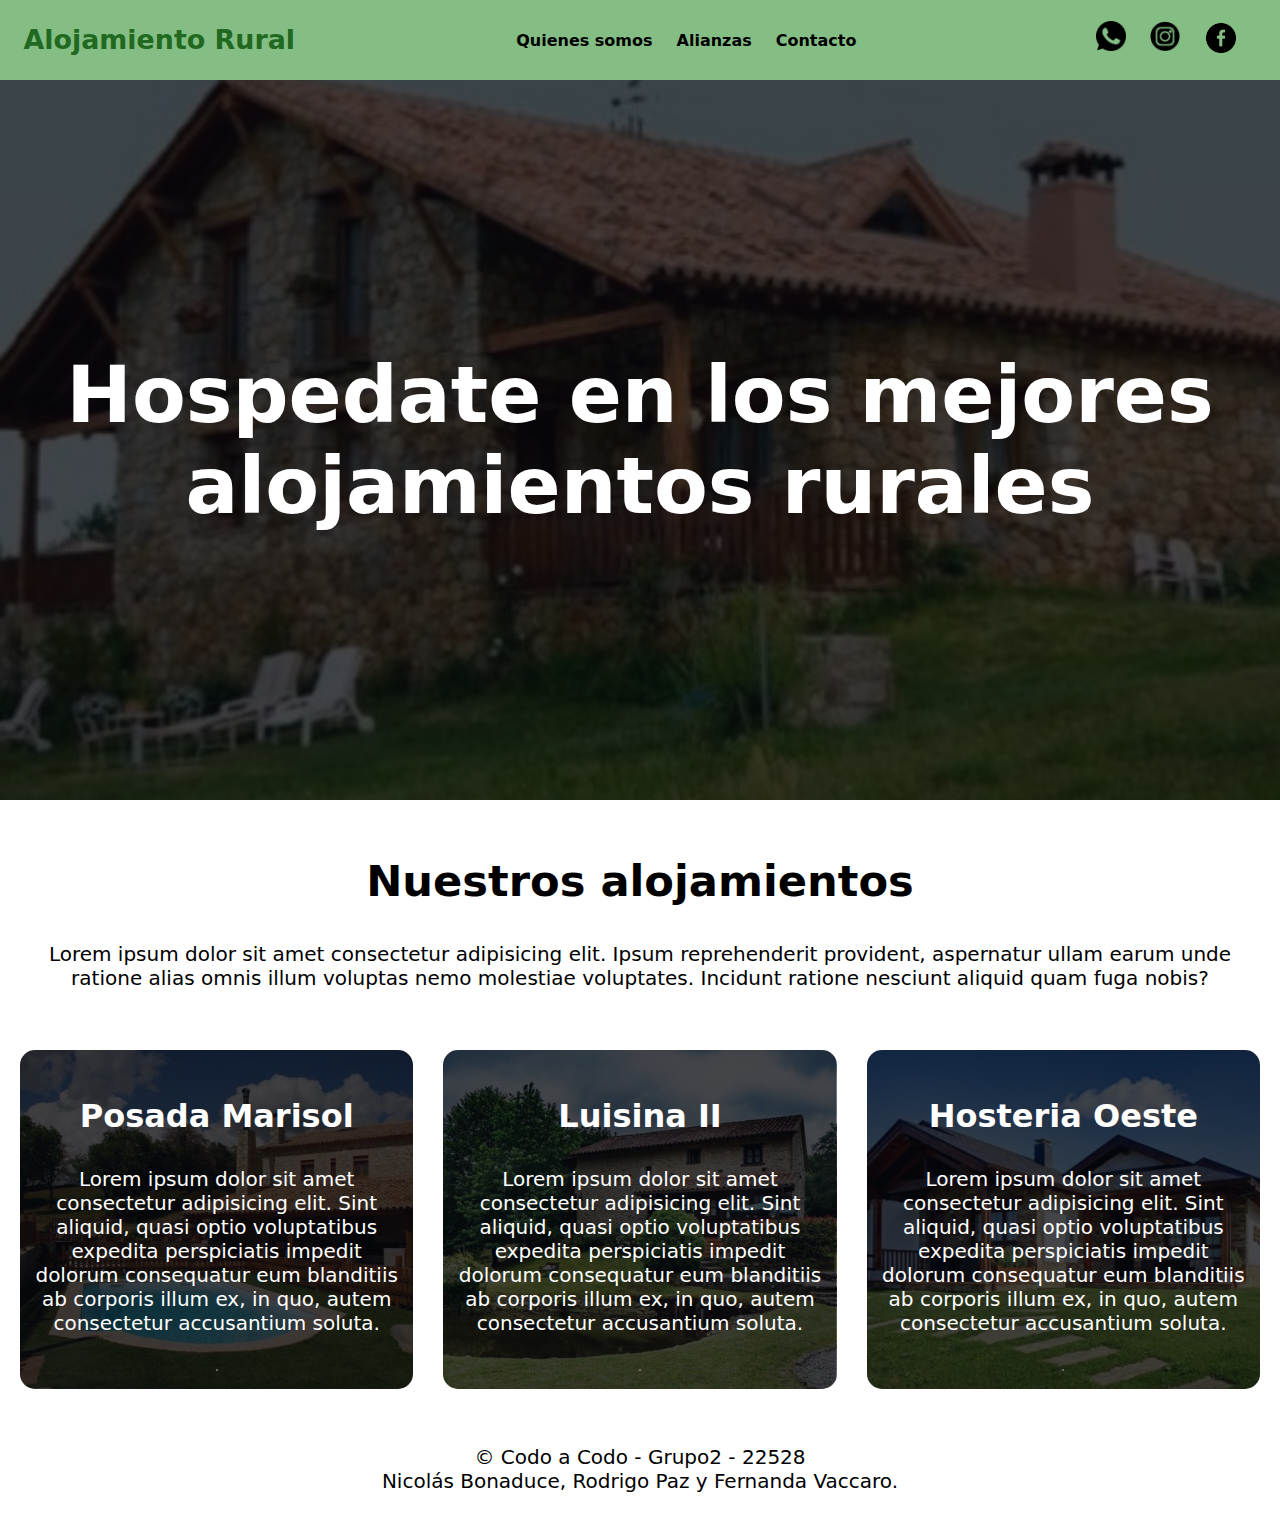
<file: index.html>
<!DOCTYPE html>
<html lang="en">

<head>
    <meta charset="UTF-8">
    <meta http-equiv="X-UA-Compatible" content="IE=edge">
    <meta name="viewport" content="width=device-width, initial-scale=1.0">
    <title>Alojamiento Rural</title>
    <link rel="stylesheet" href="Design.css">
    <link rel="shortcut icon" href="https://cdn-icons-png.flaticon.com/128/1703/1703523.png" type="image/png" />

    
</head>

<body>   


    <header>

        <div class="conteiner">
            <p class="logo">
                <a href="Index.html" target="_self" title="Página inicial">Alojamiento Rural</a>
            </p>
            <nav>
                <a href="somos.html" target="_self" title="Quienes somos">Quienes somos</a>
                <a href="Alianzas.html" target="_self" title="Alianzas">Alianzas</a>
                <a href="Contacto.html" target="_self" title="Contacto">Contacto</a>
            </nav>

            <nav class="Redes">
                <a href="https://api.whatsapp.com/send?phone=541166554433" id="IG" target="_blank"><img
                        src="images/wsp-black.png" alt="ig" width="30" height="30"></a>
                <a href="https://www.instagram.com/alojamientoRural/" id="FB" target="_blank"><img
                        src="images/IG-Black.png" alt="fb" width="30" height="30"></a>
                <a href="https://www.facebook.com/AlojamientoRural/" id="WSP" target="_blank"><img
                        src="images/Fb-Black.png" alt="wsp" width="34" height="34"></a>

            </nav>

        </div>
    </header>


    <main>
        <section id="hero">
            <h1>Hospedate en los mejores <br> alojamientos rurales</h1>
        </section>

        <section id="Carrusel">
            <h2>Nuestros alojamientos</h2>
            <p>Lorem ipsum dolor sit amet consectetur adipisicing elit. Ipsum reprehenderit provident, aspernatur ullam
                earum unde ratione alias omnis illum voluptas nemo molestiae voluptates. Incidunt ratione nesciunt
                aliquid quam fuga nobis?</p>
        </section>

        <section id="alojamientos">
            <div class="conteiner">
                <div class="carta">
                    <h3>Posada Marisol</h3>
                    <p>Lorem ipsum dolor sit amet consectetur adipisicing elit. Sint aliquid, quasi optio
                        voluptatibus
                        expedita perspiciatis impedit dolorum consequatur eum blanditiis ab corporis illum ex, in
                        quo,
                        autem
                        consectetur accusantium soluta.
                    </p>
                    <button>+ Info</button>
                </div>

                <div class="carta">
                    <h3>Luisina II</h3>
                    <p>Lorem ipsum dolor sit amet consectetur adipisicing elit. Sint aliquid, quasi optio
                        voluptatibus
                        expedita perspiciatis impedit dolorum consequatur eum blanditiis ab corporis illum ex, in
                        quo,
                        autem
                        consectetur accusantium soluta.
                    </p>
                    <button>+ Info</button>
                </div>

                <div class="carta">
                    <h3>Hosteria Oeste</h3>
                    <p>Lorem ipsum dolor sit amet consectetur adipisicing elit. Sint aliquid, quasi optio
                        voluptatibus
                        expedita perspiciatis impedit dolorum consequatur eum blanditiis ab corporis illum ex, in
                        quo,
                        autem
                        consectetur accusantium soluta.
                    </p>
                    <button>+ Info</button>
                </div>
            </div>


        </section>


    </main>

    <footer>
        <section id="conteiner">
            <p> &copy; Codo a Codo - Grupo2 - 22528 <br>
                Nicolás Bonaduce, Rodrigo Paz y Fernanda Vaccaro.</p>
        </section>
        <script>
           
           
           fetch('http://worldtimeapi.org/api/timezone/America/Argentina/Buenos_Aires')
            .then(response => response.json())
            .then(info => console.log(info))
           
        </script>
    </footer>


</body>

</html>
</file>
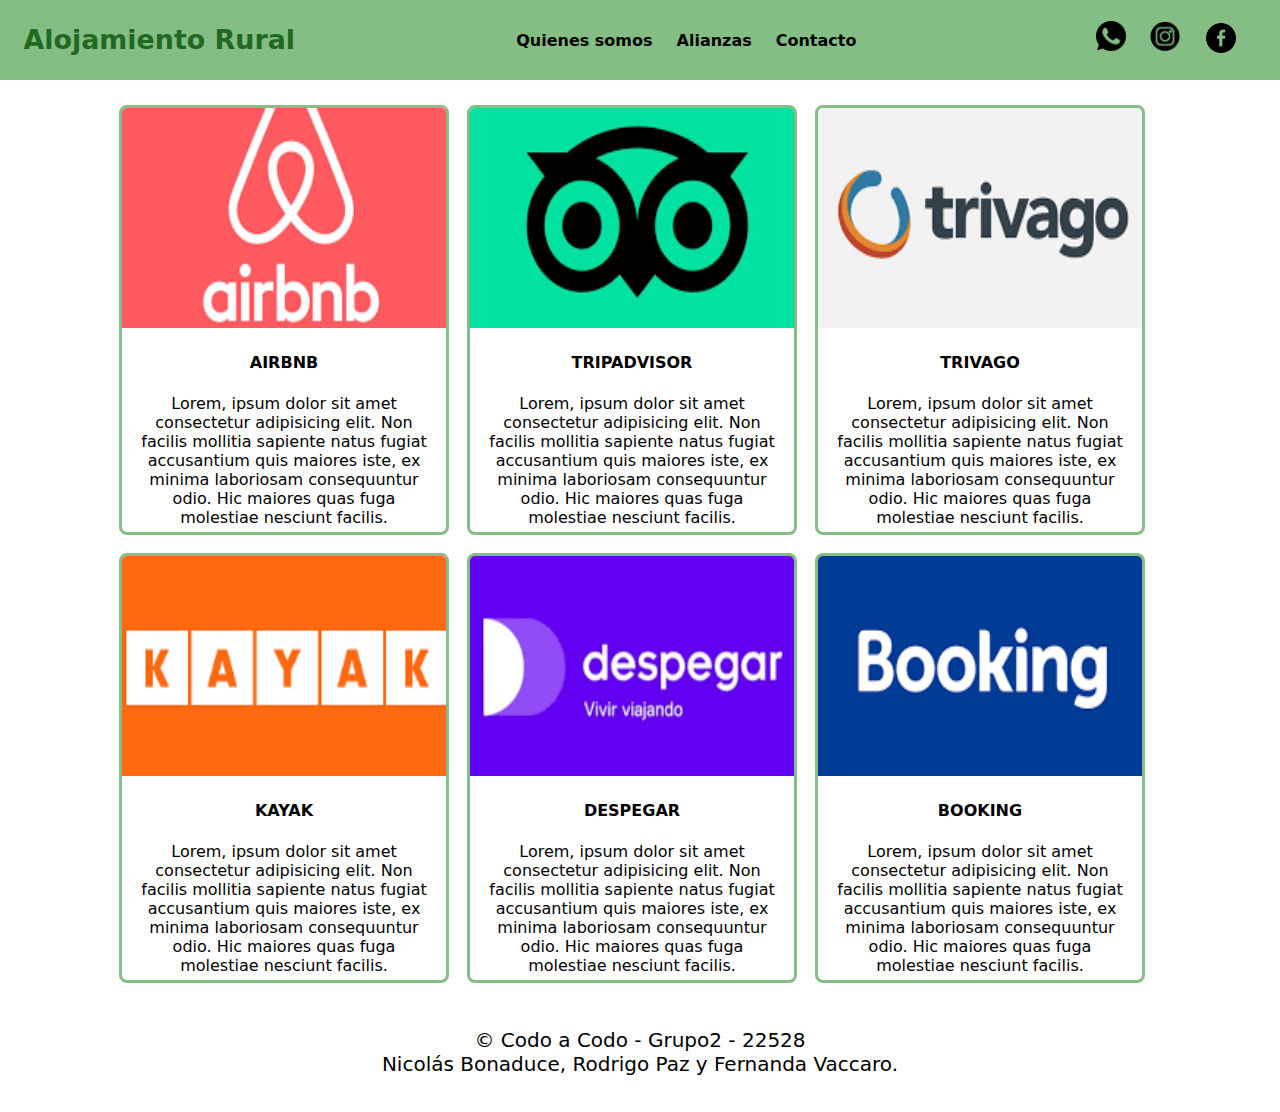
<file: alianzas.html>
<!DOCTYPE html>
<html lang="en">

<head>
    <meta charset="UTF-8">
    <meta http-equiv="X-UA-Compatible" content="IE=edge">
    <meta name="viewport" content="width=device-width, initial-scale=1.0">
    <title>Alojamiento Rural</title>
    <link rel="stylesheet" href="Design.css">
    <link rel="shortcut icon" href="https://cdn-icons-png.flaticon.com/128/1703/1703523.png" type="image/png" />

</head>

<body>
    <header>

        <div class="conteiner">
            <p class="logo">
                <a href="Index.html">Alojamiento Rural</a>
            </p>
            <nav>
                <a href="somos.html" target="_self" title="Quienes somos">Quienes somos</a>
                <a href="Alianzas.html" target="_self" title="Alianzas">Alianzas</a>
                <a href="Contacto.html" target="_self" title="Contacto">Contacto</a>
            </nav>

            <nav class="Redes">
                <a href="https://api.whatsapp.com/send?phone=541166554433" id="IG" target="_blank"><img
                        src="images/wsp-black.png" alt="ig" width="30" height="30"></a>
                <a href="https://www.instagram.com/alojamientoRural/" id="FB" target="_blank"><img
                        src="images/IG-Black.png" alt="fb" width="30" height="30"></a>
                <a href="https://www.facebook.com/AlojamientoRural/" id="WSP" target="_blank"><img
                        src="images/Fb-Black.png" alt="wsp" width="34" height="34"></a>

            </nav>

        </div>
    </header>


    <main>
        <div class="ConteinerAli">
            <div class="CartaAli">
                <img src="images/airbnb.png">
                <h4>AIRBNB</h4>
                <p>Lorem, ipsum dolor sit amet consectetur adipisicing elit. Non facilis mollitia sapiente natus fugiat
                    accusantium quis maiores iste, ex minima laboriosam consequuntur odio. Hic maiores quas fuga
                    molestiae nesciunt facilis.</p>

            </div>

            <div class="CartaAli">
                <img src="images/tripadvisor.png">
                <h4>TRIPADVISOR</h4>
                <p>Lorem, ipsum dolor sit amet consectetur adipisicing elit. Non facilis mollitia sapiente natus fugiat
                    accusantium quis maiores iste, ex minima laboriosam consequuntur odio. Hic maiores quas fuga
                    molestiae nesciunt facilis.</p>

            </div>

            <div class="CartaAli">
                <img src="images/trivago.png">
                <h4>TRIVAGO</h4>
                <p>Lorem, ipsum dolor sit amet consectetur adipisicing elit. Non facilis mollitia sapiente natus fugiat
                    accusantium quis maiores iste, ex minima laboriosam consequuntur odio. Hic maiores quas fuga
                    molestiae nesciunt facilis.</p>

            </div>


            <div class="CartaAli">
                <img src="images/kayak.png">
                <h4>KAYAK</h4>
                <p>Lorem, ipsum dolor sit amet consectetur adipisicing elit. Non facilis mollitia sapiente natus fugiat
                    accusantium quis maiores iste, ex minima laboriosam consequuntur odio. Hic maiores quas fuga
                    molestiae nesciunt facilis.</p>

            </div>

            <div class="CartaAli">
                <img src="images/despegar.png">
                <h4>DESPEGAR</h4>
                <p>Lorem, ipsum dolor sit amet consectetur adipisicing elit. Non facilis mollitia sapiente natus fugiat
                    accusantium quis maiores iste, ex minima laboriosam consequuntur odio. Hic maiores quas fuga
                    molestiae nesciunt facilis.</p>

            </div>

            <div class="CartaAli">
                <img src="images/booking.png">
                <h4>BOOKING</h4>
                <p>Lorem, ipsum dolor sit amet consectetur adipisicing elit. Non facilis mollitia sapiente natus fugiat
                    accusantium quis maiores iste, ex minima laboriosam consequuntur odio. Hic maiores quas fuga
                    molestiae nesciunt facilis.</p>

            </div>

        </div>

    </main>

    <footer>
        <section id="conteiner">
            <p> &copy; Codo a Codo - Grupo2 - 22528 <br>
                Nicolás Bonaduce, Rodrigo Paz y Fernanda Vaccaro.</p>
        </section>
    </footer>



</body>

</html>
</file>
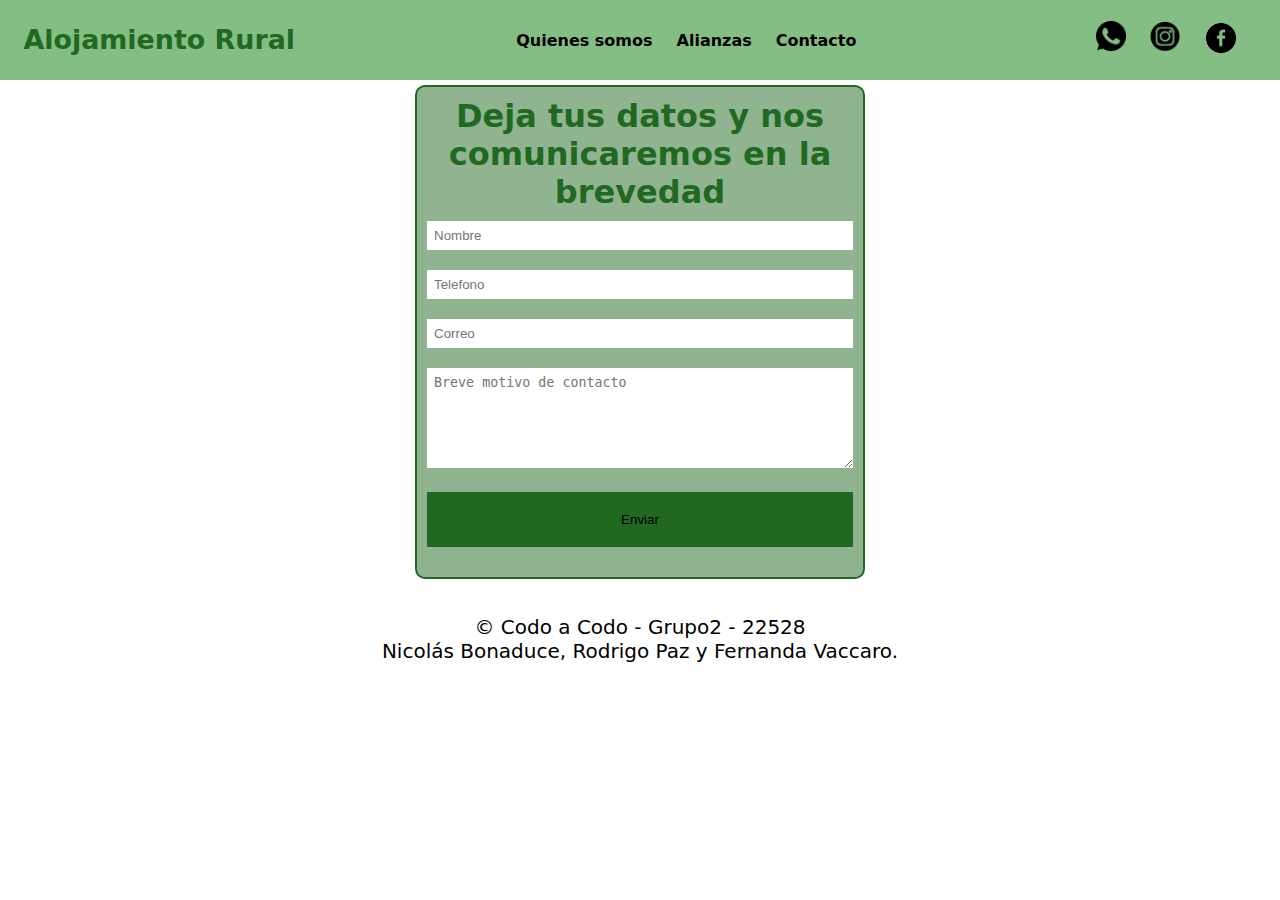
<file: contacto.html>
<!DOCTYPE html>
<html lang="en">

<head>
    <meta charset="UTF-8">
    <meta http-equiv="X-UA-Compatible" content="IE=edge">
    <meta name="viewport" content="width=device-width, initial-scale=1.0">
    <title>Alojamiento Rural</title>
    <link rel="stylesheet" href="Design.css">
    <link rel="shortcut icon" href="https://cdn-icons-png.flaticon.com/128/1703/1703523.png" type="image/png" />

</head>

<body>


    <header>

        <div class="conteiner">
            <p class="logo">
                <a href="Index.html">Alojamiento Rural</a>
            </p>
            <nav>
                <a href="somos.html" target="_self" title="Quienes somos">Quienes somos</a>
                <a href="Alianzas.html" target="_self" title="Alianzas">Alianzas</a>
                <a href="Contacto.html" target="_self" title="Contacto">Contacto</a>
            </nav>

            <nav class="Redes">
                <a href="https://api.whatsapp.com/send?phone=541166554433" id="IG" target="_blank"><img
                        src="images/wsp-black.png" alt="ig" width="30" height="30"></a>
                <a href="https://www.instagram.com/alojamientoRural/" id="FB" target="_blank"><img
                        src="images/IG-Black.png" alt="fb" width="30" height="30"></a>
                <a href="https://www.facebook.com/AlojamientoRural/" id="WSP" target="_blank"><img
                        src="images/Fb-Black.png" alt="wsp" width="34" height="34"></a>

            </nav>

        </div>
    
        <script>
          function verificarEmail (mail){
            console.log(mail)
            
            re=/^([\da-z_\.-]+)@([\da-z\.-]+)\.([a-z\.]{2,6})$/
          
            if(!re.exec(mail)){
                alert('Debe ingresar una dirección de correo válida.');
                return false;
            }           
           else return true;
            }
        </script>
    
    
    </header>

    <main>
        <form action="mailto:alojamientorural@gmail.com?subject=Tarifas" method="post" onsubmit="return verificarEmail(Correo.value)" enctype ="text/plain" >
            <h3>Deja tus datos y nos comunicaremos en la brevedad</h3>
            <input type="text" name="Nombre" placeholder="Nombre">
            <input type="text" name="Telefono" placeholder="Telefono">
            <input type="text" name="Correo" placeholder="Correo">
            <textarea name="Mensaje" placeholder="Breve motivo de contacto"></textarea>
            <input type="submit" value="Enviar" id="boton">
        </form>

        <style>
            form {
                width: 450px;
                margin: auto;
                background-color: rgb(33, 105, 33, 0.5);
                border: 2px solid rgb(33, 105, 33);
                border-radius: 10px;
                padding: 10px 10px;
                box-sizing: border-box;
                margin-top: 5px;
            }

            form h3 {
                color: rgb(33, 105, 33);
                text-align: center;
                margin: 0;
                margin-bottom: 10px;
            }

            form input,
            textarea {
                width: 100%;
                margin-bottom: 20px;
                padding: 7px;
                box-sizing: border-box;
                border: none
            }

            form textarea {
                min-height: 100px;
                max-height: 200px;
                max-width: 100%;
                min-width: 100%
            }

            form #boton {
                background-color: rgb(33, 105, 33);
                padding: 20px;
            }

            form #boton:hover {
                cursor: pointer;
                background-color: rgba(33, 105, 33, 0.5);
            }
<!--media-->
            form{width: 100%;}
        </style>


    </main>

    <footer>
        <section id="conteiner">
            <p> &copy; Codo a Codo - Grupo2 - 22528 <br>
                Nicolás Bonaduce, Rodrigo Paz y Fernanda Vaccaro.</p>
        </section>
    </footer>

</body>

</html>
</file>
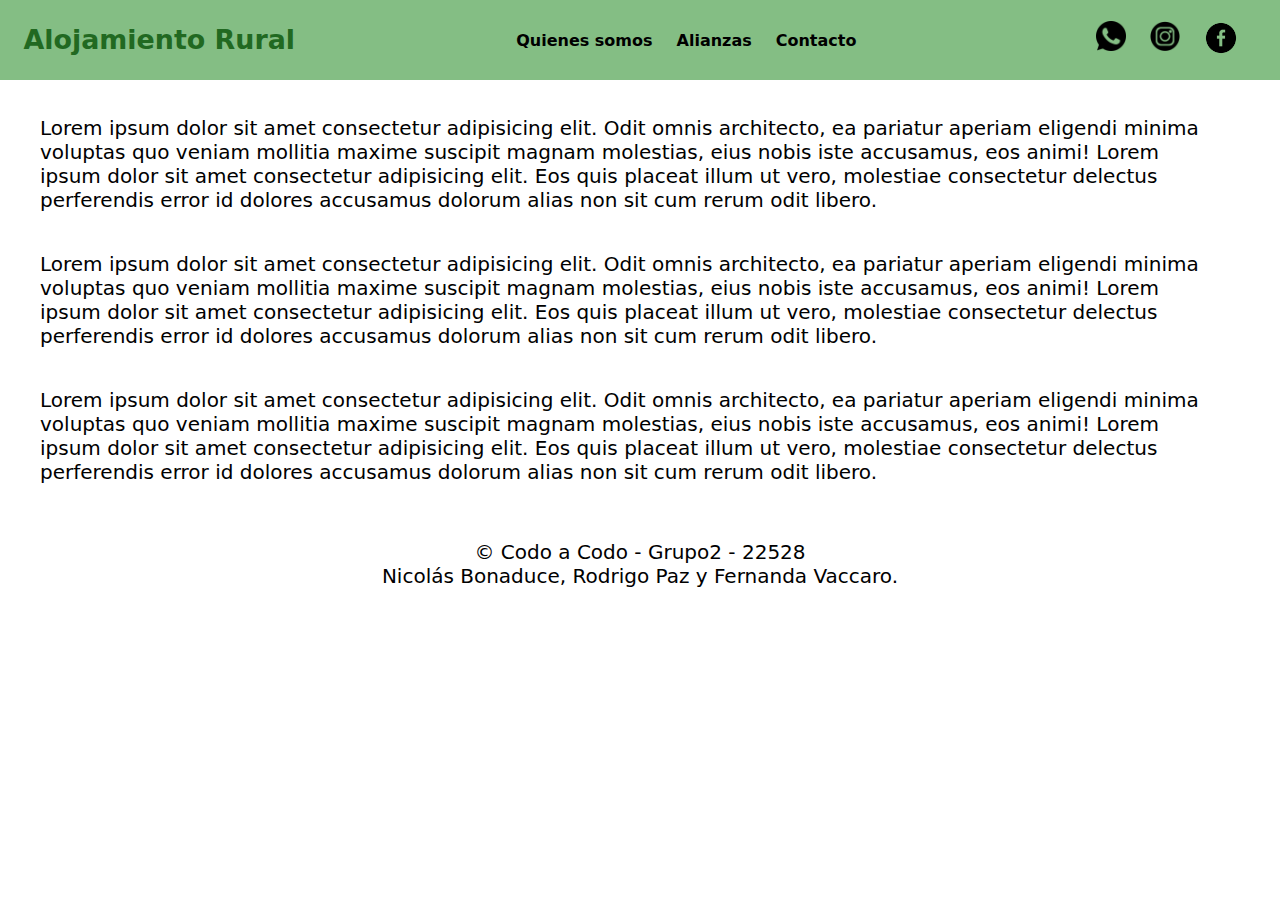
<file: somos.html>
<!DOCTYPE html>
<html lang="en">

<head>
    <meta charset="UTF-8">
    <meta http-equiv="X-UA-Compatible" content="IE=edge">
    <meta name="viewport" content="width=device-width, initial-scale=1.0">
    <title>Alojamiento Rural</title>
    <link rel="stylesheet" href="Design.css">
    <link rel="shortcut icon" href="https://cdn-icons-png.flaticon.com/128/1703/1703523.png" type="image/png" />

</head>

<body>


    <header>

        <div class="conteiner">
            <p class="logo">
                <a href="Index.html">Alojamiento Rural</a>
            </p>
            <nav>
                <a href="somos.html" target="_self" title="Quienes somos">Quienes somos</a>
                <a href="Alianzas.html" target="_self" title="Alianzas">Alianzas</a>
                <a href="Contacto.html" target="_self" title="Contacto">Contacto</a>
            </nav>

            <nav class="Redes">
                <a href="https://api.whatsapp.com/send?phone=541166554433" id="IG" target="_blank"><img
                        src="images/wsp-black.png" alt="ig" width="30" height="30"></a>
                <a href="https://www.instagram.com/alojamientoRural/" id="FB" target="_blank"><img
                        src="images/IG-Black.png" alt="fb" width="30" height="30"></a>
                <a href="https://www.facebook.com/AlojamientoRural/" id="WSP" target="_blank"><img
                        src="images/Fb-Black.png" alt="wsp" width="34" height="34"></a>

            </nav>

        </div>


        
    </header>
<main>
    <div class="ConteinerAli">
            <p>Lorem ipsum dolor sit amet consectetur adipisicing elit. Odit omnis architecto, ea pariatur aperiam eligendi minima voluptas quo veniam mollitia maxime suscipit magnam molestias, eius nobis iste accusamus, eos animi!
            Lorem ipsum dolor sit amet consectetur adipisicing elit. Eos quis placeat illum ut vero, molestiae consectetur delectus perferendis error id dolores accusamus dolorum alias non sit cum rerum odit libero.</p>
            <p>
            Lorem ipsum dolor sit amet consectetur adipisicing elit. Odit omnis architecto, ea pariatur aperiam eligendi minima voluptas quo veniam mollitia maxime suscipit magnam molestias, eius nobis iste accusamus, eos animi!
            Lorem ipsum dolor sit amet consectetur adipisicing elit. Eos quis placeat illum ut vero, molestiae consectetur delectus perferendis error id dolores accusamus dolorum alias non sit cum rerum odit libero.</p>

            <p>Lorem ipsum dolor sit amet consectetur adipisicing elit. Odit omnis architecto, ea pariatur aperiam eligendi minima voluptas quo veniam mollitia maxime suscipit magnam molestias, eius nobis iste accusamus, eos animi!
            Lorem ipsum dolor sit amet consectetur adipisicing elit. Eos quis placeat illum ut vero, molestiae consectetur delectus perferendis error id dolores accusamus dolorum alias non sit cum rerum odit libero.</p>
    </div>
</main>

</body>


<footer>
    <section id="conteiner">
        <p> &copy; Codo a Codo - Grupo2 - 22528 <br>
            Nicolás Bonaduce, Rodrigo Paz y Fernanda Vaccaro.</p>
    </section>
</footer>



</html>
</file>
<file: Design.css>
* {
    box-sizing: border-box;
}

html {
    scroll-behavior: smooth;
}

body {
    margin: 0;
    font-family: system-ui, 'Segoe UI', 'Open Sans', 'Helvetica Neue', sans-serif;
}


h1 {
    font-size: 3.5em;
}

h2 {
    font-size: 2.7em;
}

h3 {
    font-size: 2em;
}

p {
    font-size: 1.25em;
}

ul {
    list-style: none;
}

/* Boton +Info*/
button {
    font-size: 1.5em;
    font-weight: bold;
    padding: 5px 10px;
    border-radius: 10px;
    border: 1px solid grey;
    box-shadow: 2px 2px 10px grey;
    color: black;
    background-color: white;
}

button:hover {
    background-color: grey;
}

/*Header*/


.conteiner {
    max-width: 1400px;
    margin: auto;
}

header {
    top: 0px;
    background-color: rgb(132, 190, 132);
    color: rgb(33, 105, 33);
}

header .logo {
    margin: 0;
    padding: 25px 30px;
    font-weight: bold;
    color: rgb(33, 105, 33);
    font-size: 1.6em;
}

header .logo a {
    text-decoration: none;
    color: rgb(33, 105, 33);
}


.logo {
    transition: all 50ms;
}

.logo:hover {
    transform: scale(1.05);
}

header .conteiner {
    justify-content: center;
    display: flex;
    flex-direction: column;
    align-items: center;
}

header nav {
    display: flex;
    flex-direction: column;
    text-align: center;
    padding-bottom: 25px;
}

header nav a {
    padding: 5px 12px;
    font-weight: bold;
    color: rgb(0, 0, 0);
    text-decoration: none;
}

.Redes {
    display: inline-flex;
    flex-direction: row;
}


#WSP:hover {
    transform: scale(1.20);
}

#IG:hover {
    transform: scale(1.20);
}

#FB:hover {
    transform: scale(1.20);
}

header a:hover {
    color: rgb(33, 105, 33);
    transform: scale(1.20);
}



/*Hero*/

#hero {
    font-size: 0.7em;
    display: flex;
    align-items: center;
    justify-content: center;
    text-align: center;
    flex-direction: column;
    height: 80vh;
    background-image: linear-gradient(rgba(5, 7, 12, 0.75), rgba(5, 7, 12, 0.75)), url(images/Casa1.jpg);
    background-repeat: none;
    background-size: cover;
    background-position: center center;
}

#hero h1 {
    color: white;
}



/*Parrafo de info*/

#Carrusel {
    color: black;
    text-align: center;
    padding: 20px 12px;
}


/*Cartas*/

#alojamientos {
    color: white;
    text-align: center;
    padding: 5px;
}

#alojamientos .conteiner {
    padding: 150px, 12px;
}


#alojamientos p {
    display: none;
}

.carta {
    background-size: cover;
    background-position: center center;
    padding: 50px;
    margin: 15px;
    border-radius: 15px;
}



.carta:first-child {
    background-image: linear-gradient(rgba(5, 7, 12, 0.75), rgba(5, 7, 12, 0.75)), url(images/Casa2.jpg);
    transition: all 150ms;
}

.carta.carta:nth-child(2) {
    background-image: linear-gradient(rgba(5, 7, 12, 0.75), rgba(5, 7, 12, 0.75)), url(images/Casa3.jpg);
    transition: all 150ms;
}

.carta.carta:nth-child(3) {
    background-image: linear-gradient(rgba(5, 7, 12, 0.75), rgba(5, 7, 12, 0.75)), url(images/Casa4.jpg);
    transition: all 150ms;
}




.carta:first-child:hover {
    box-shadow: 5px 5px 0px 0px #cccccc, 10px 10px #838383;
    transform: translate(-5px, -5px);
}

.carta.carta:nth-child(2):hover {
    box-shadow: 5px 5px 0px 0px #cccccc, 10px 10px #838383;
    transform: translate(-5px, -5px);
}

.carta.carta:nth-child(3):hover {
    box-shadow: 5px 5px 0px 0px #cccccc, 10px 10px #838383;
    transform: translate(-5px, -5px);
}


/*Footer*/


footer #conteiner {
    color: black;
    padding: 1em;
    text-align: center;
    bottom: 0;
    width: 100%;
}


/*Pagina Alianzas*/
/*FlexBox*/
.ConteinerAli {
    width: 100%;
    max-width: 1200px;
    height: auto;
    display: flex;
    flex-wrap: wrap;
    margin: auto;
    padding: 1em 1em 0 0;
    align-items: center center;
    justify-content: center;
}

.CartaAli {
    margin: 1ex 1ex 1ex 1ex;
    width: 330px;
    height: 430px;
    border: solid rgb(132, 190, 132);
    border-radius: 8px;
    box-shadow: 0 2px 2px rgba(0, 0, 0, 0);
    overflow: hidden;
    text-align: center;
    transition: all 0.25s;
    align-items: center;
    justify-content: center;
}

.CartaAli:hover {
    transform: translateY(-15px);
    box-shadow: 0 12px 16px rgba(0, 0, 0, 0.5);
}

.CartaAli img {
    width: 330px;
    height: 220px;
}

.CartaAli h4 {
    font-weight: 600;
}

.CartaAli p {
    padding: 0 1rem;
    font-size: 16px;
    font-weight: 300;
}





@media only screen and (min-width:720px) {



    header {
        top: 0px;
        width: 100%;
    }

    header .conteiner {
        flex-direction: row;
        justify-content: space-between;
    }

    header nav {
        flex-direction: row;
        padding-bottom: 0;
        padding-right: 30px;
    }

    #hero h1 {
        font-size: 5em;
    }

    #alojamientos .conteiner {
        justify-content: center;
    }

}

@media (min-width:1000px) {

    #hero h1 {
        font-size: 7em;
    }

    #alojamientos .conteiner {
        justify-content: center;
        display: flex;

    }

    #alojamientos p {
        display: block;
    }

    #alojamientos .carta {
        padding: 15px;
    }

    button {
        font-size: 0;
        padding: 0;
    }

    button:hover {
        background-color: grey;
    }

}
</file>
